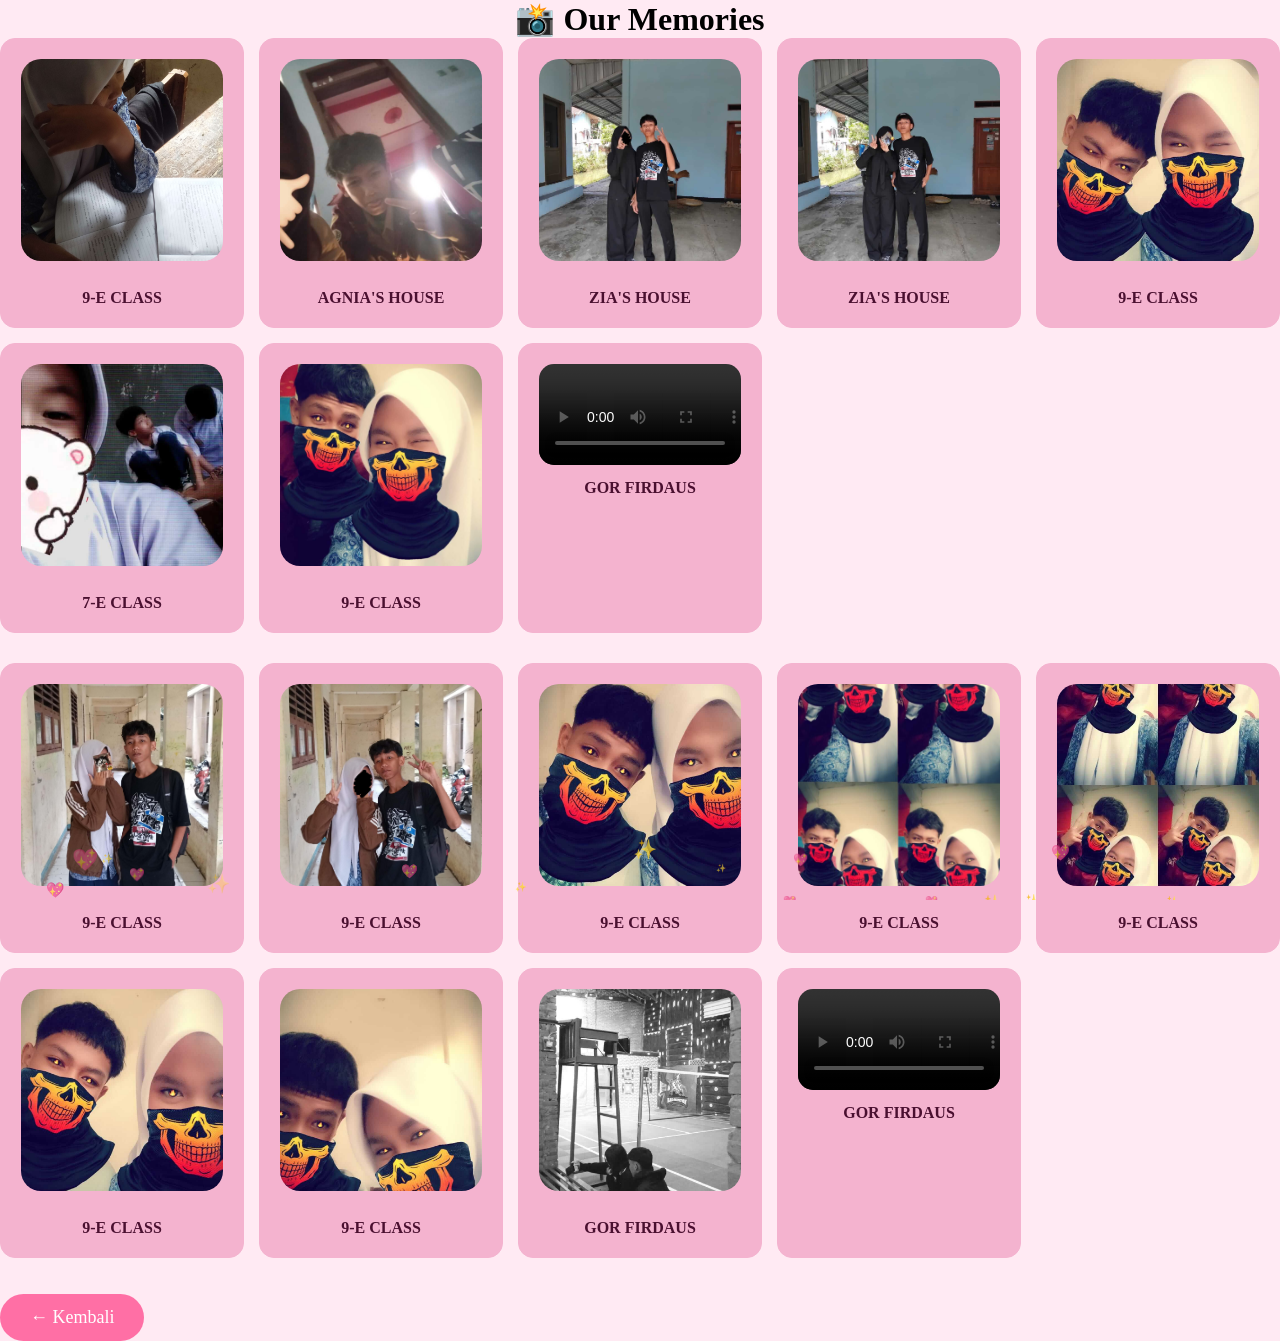
<file: galeri.html>
<!DOCTYPE html>
<html lang="id">

<head>

    <meta charset="UTF-8">

    <meta name="viewport" content="width=device-width, initial-scale=1.0">

    <title>Galeri 📸</title>
    <link rel="stylesheet" href="css/galeri.css">

</head>

<body>
    <div class="container">
    <audio id="bg-music" src="asset/music/abadi.mp3" loop></audio>
    <h1>📸 Our Memories</h1>
    <div class="container-galeri fade-in">
        <div class="grid-galeri">
        <div class="kolom kanan">
            <div class="box">
                <img src="asset/images/dia/9e.jpg"  class="memories" alt=""><br>
                <h2>9-E CLASS</h2>
            </div>
            <div class="box">
                <img src="asset/images/dia/home.jpg" class="memories" alt=""><br>
                <h2>AGNIA'S HOUSE</h2>
            </div>
            <div class="box">
                <img src="asset/images/dia/Hzia1.jpg" class="memories" alt=""><br>
                <h2>ZIA'S HOUSE</h2>
            </div>
            <div class="box">
                <img src="asset/images/dia/Hzia2.jpg" class="memories" alt=""><br>
                <h2>ZIA'S HOUSE</h2>
            </div>
            <div class="box">
                <img src="asset/images/dia/batik1.jpg" class="memories" alt=""><br>
                <h2>9-E CLASS</h2>
            </div>
            <div class="box">
                <img src="asset/images/dia/kls7.jpg" class="memories" alt=""><br>
                <h2>7-E CLASS</h2>
            </div>
            <div class="box">
                <img src="asset/images/dia/3s.jpg" class="memories" alt=""><br>
                <h2>9-E CLASS</h2>
            </div>
            <div class="box">
                <video src="asset/images/dia/tiktok.mp4" class="memories" type="video/mp4" controls></video><br>
                <h2>GOR FIRDAUS</h2>
            </div>
        </div>
        <div class="kolom kiri">
            <div class="box">
                <img src="asset/images/dia/kls2.jpg" class="memories" alt="">  <br>
                <h2>9-E CLASS</h2> 
            </div>
            <div class="box">
                <img src="asset/images/dia/kls1.jpg" class="memories" alt=""><br>
                <h2>9-E CLASS</h2>
            </div>
            <div class="box">
                <img src="asset/images/dia/batik2.jpg" class="memories" alt=""><br>
                <h2>9-E CLASS</h2>
            </div>
            <div class="box">
                <img src="asset/images/dia/3s1.jpg" class="memories" alt=""><br>
                <h2>9-E CLASS</h2>
            </div>
            <div class="box">
                <img src="asset/images/dia/3s2.jpg" class="memories" alt=""><br>
                <h2>9-E CLASS</h2>
            </div>
            <div class="box">
                <img src="asset/images/dia/hoodie.jpg" class="memories" alt=""><br>
                <h2>9-E CLASS</h2>
            </div>
            <div class="box">
                <img src="asset/images/dia/hoodie2.jpg" class="memories" alt=""><br>
                <h2>9-E CLASS</h2>
            </div>
            <div class="box">
                <img src="asset/images/dia/gor.jpg" class="memories" alt=""><br>
                <h2>GOR FIRDAUS</h2>
            </div>
            <div class="box">
                <video src="asset/images/dia/gor.mp4" class="memories" type="video/mp4" controls></video><br>
                <h2>GOR FIRDAUS</h2>
            </div>
        </div>
        </div>
    </div>
    </div><br><br>
    <a href="menu.html" class="btn">
        ← Kembali
    </a>
    <canvas id="particles"></canvas>

    <style>
    #particles {
        position: fixed;
        top: 0;
        left: 0;
        width: 100%;
        height: 100%;
        pointer-events: none; /* biar nggak nge-block klik tombol di bawahnya */
        z-index: 9999;
    }
    </style>
    <script>
        const music = document.getElementById('bg-music');
    
    // coba autoplay
    music.play().catch(() => {
        // kalau diblokir browser, baru play saat halaman disentuh
        document.addEventListener('click', () => {
            music.play();
        }, { once: true });
    });

    const canvas = document.getElementById('particles');
        const ctx = canvas.getContext('2d');

        function resize() {
            canvas.width = window.innerWidth;
            canvas.height = window.innerHeight;
        }
        resize();
        window.addEventListener('resize', resize);

        const particles = [];
        const jumlahPartikel = 40;

        function buatPartikel() {
            return {
                x: Math.random() * canvas.width,
                y: canvas.height + Math.random() * 100,
                size: Math.random() * 14 + 8,
                speed: Math.random() * 1 + 0.5,
                drift: Math.random() * 1 - 0.5,
                opacity: Math.random() * 0.5 + 0.3,
                emoji: Math.random() > 0.5 ? '💖' : '✨'
            };
        }

        for (let i = 0; i < jumlahPartikel; i++) {
            particles.push(buatPartikel());
        }

        function animate() {
            ctx.clearRect(0, 0, canvas.width, canvas.height);

            particles.forEach(p => {
                ctx.globalAlpha = p.opacity;
                ctx.font = `${p.size}px Arial`;
                ctx.fillText(p.emoji, p.x, p.y);

                p.y -= p.speed;
                p.x += p.drift;

                if (p.y < -20) {
                    p.y = canvas.height + 20;
                    p.x = Math.random() * canvas.width;
                }
            });

            requestAnimationFrame(animate);
        }

        animate();
    </script>
</body>

</html>
</file>
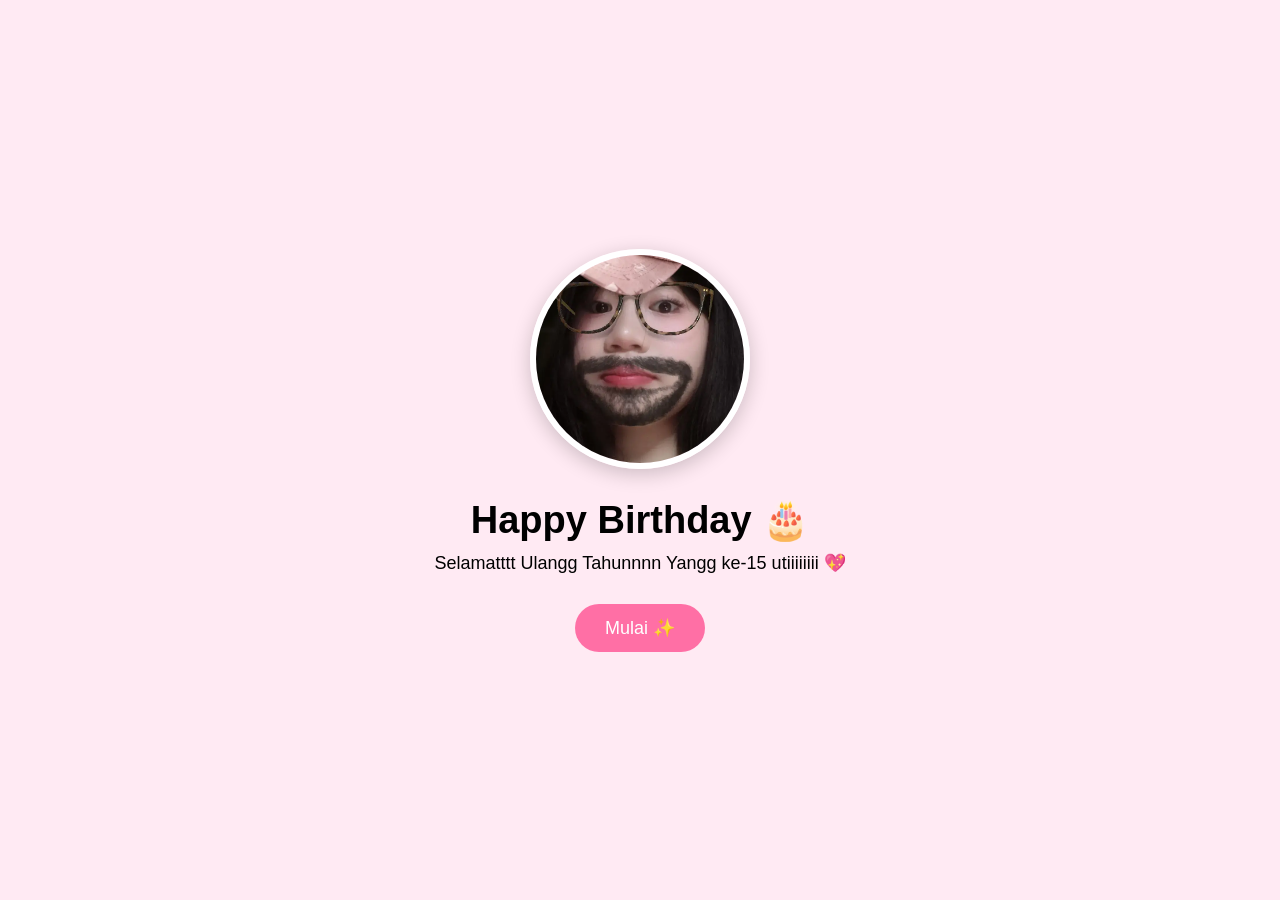
<file: home.html>
<!DOCTYPE html>
<html lang="en">
<head>
    <meta charset="UTF-8">
    <meta http-equiv="X-UA-Compatible" content="IE=edge">
    <meta name="viewport" content="width=device-width, initial-scale=1.0">
    <title>Happy Birthday 🎂</title>
    <link rel="stylesheet" href="css/style.css">
</head>
<body>
    <div class="container">
        <div class="photo-container">
            <img src="asset/images/opening.png" alt="Foto">
        </div>

       <audio class="song" loop autoplay>
        <source src="./asset/music/hbd.mp3" type="audio/mpeg">
       </audio>

        <h1>Happy Birthday 🎂</h1>

        <p>Selamatttt Ulangg Tahunnnn Yangg ke-15 utiiiiiiii 💖</p>

        <a href="menu.html" class="btn">
            Mulai ✨
        </a>
    </div>

    <div class="hearts">
        <span>💗</span>
        <span>💖</span>
        <span>💕</span>
        <span>💓</span>
        <span>💗</span>
        <span>💖</span>
    </div>
</body>
</html>
</file>
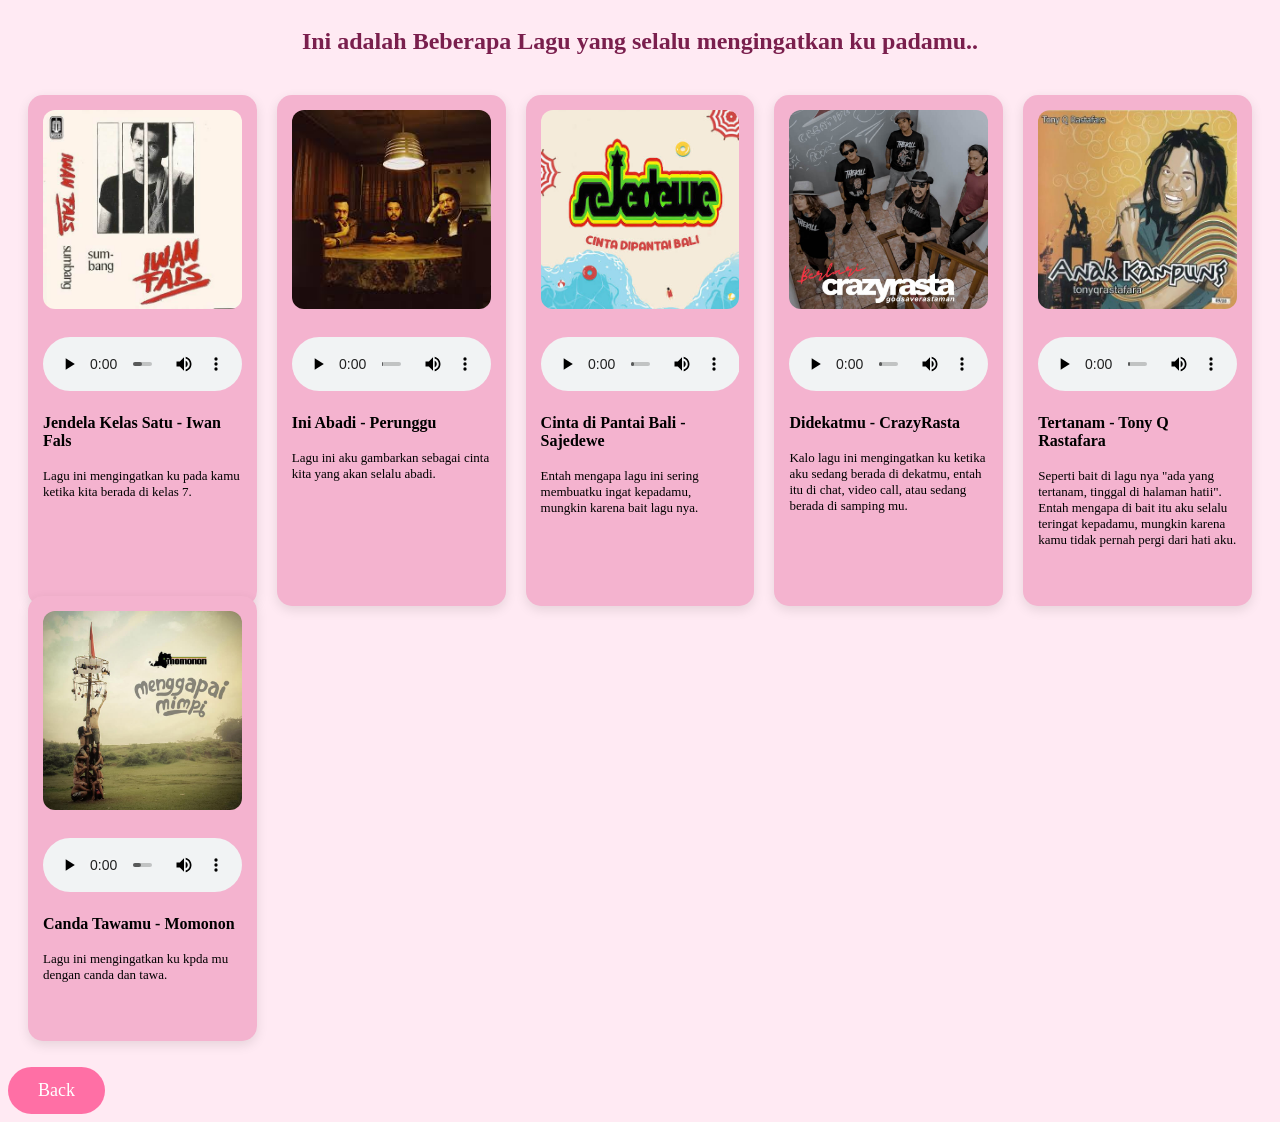
<file: lagu.html>
<!DOCTYPE html>
<html lang="en">
<head>
    <meta charset="UTF-8">
    <meta http-equiv="X-UA-Compatible" content="IE=edge">
    <meta name="viewport" content="width=device-width, initial-scale=1.0">
    <title>Lagu</title>
    <link rel="stylesheet" href="css/lagu.css
    ">
</head>
<body>
    <h2 class="judul-utama">Ini adalah Beberapa Lagu yang selalu mengingatkan ku padamu..</h2>

    <div class="container">

    <div class="lagu">
    <div class="box">
        <img src="asset/images/kelas1.jpg" alt="" >
        <br>
        <audio src="asset/music/kelas1.mp3" type="audio/mpeg" controls></audio>
        <h2>Jendela Kelas Satu - Iwan Fals</h2>
        <p>Lagu ini mengingatkan ku pada kamu ketika kita berada di kelas 7.</p>
    </div>

    <div class="box">
        <img src="asset/images/abadi.jpg" alt=""><br>
        <audio src="asset/music/abadi.mp3" type="audio/mpeg" controls></audio>
        <h2>Ini Abadi - Perunggu</h2>
        <p>Lagu ini aku gambarkan sebagai cinta kita yang akan selalu abadi.</p>
    </div>

    <div class="box">
        <img src="asset/images/sajedewe.jpg" alt="">
        <br>
        <audio src="asset/music/sajedewe.mp3" type="audio/mpeg" controls></audio>
        <h2>Cinta di Pantai Bali - Sajedewe</h2>
        <p>Entah mengapa lagu ini sering membuatku ingat kepadamu, mungkin karena bait lagu nya.</p>
    </div>

    <div class="box">
        <img src="asset/images/didekatmu.jpg" alt=""><br>
        <audio src="asset/music/didekatmu.mp3" type="audio/mpeg" controls></audio>
        <h2>Didekatmu - CrazyRasta</h2>
        <p>Kalo lagu ini mengingatkan ku ketika aku sedang berada di dekatmu, entah itu di chat, video call, atau sedang 
            berada di samping mu.
        </p>
    </div>

    <div class="box">
        <img src="asset/images/tertanam.jpg" alt=""><br>
        <audio src="asset/music/tertanam.mp3" type="audio/mpeg" controls></audio>
        <h2>Tertanam - Tony Q Rastafara</h2>
        <p>Seperti bait di lagu nya "ada yang tertanam, tinggal di halaman hatii".
            Entah mengapa di bait itu aku selalu teringat kepadamu, mungkin karena kamu tidak pernah pergi dari hati aku.
        </p>
    </div>

    <div class="box">
        <img src="asset/images/momonon.jpg" alt=""><br>
        <audio src="asset/music/momonon.mp3" type="audio/mpeg" controls></audio>
        <h2>Canda Tawamu - Momonon</h2>
        <p>Lagu ini mengingatkan ku kpda mu dengan canda dan tawa.</p>
    </div>
    </div>
    
</div><br><br>

<a href="menu.html" class="btn">Back</a>

</body>
</html>
</file>
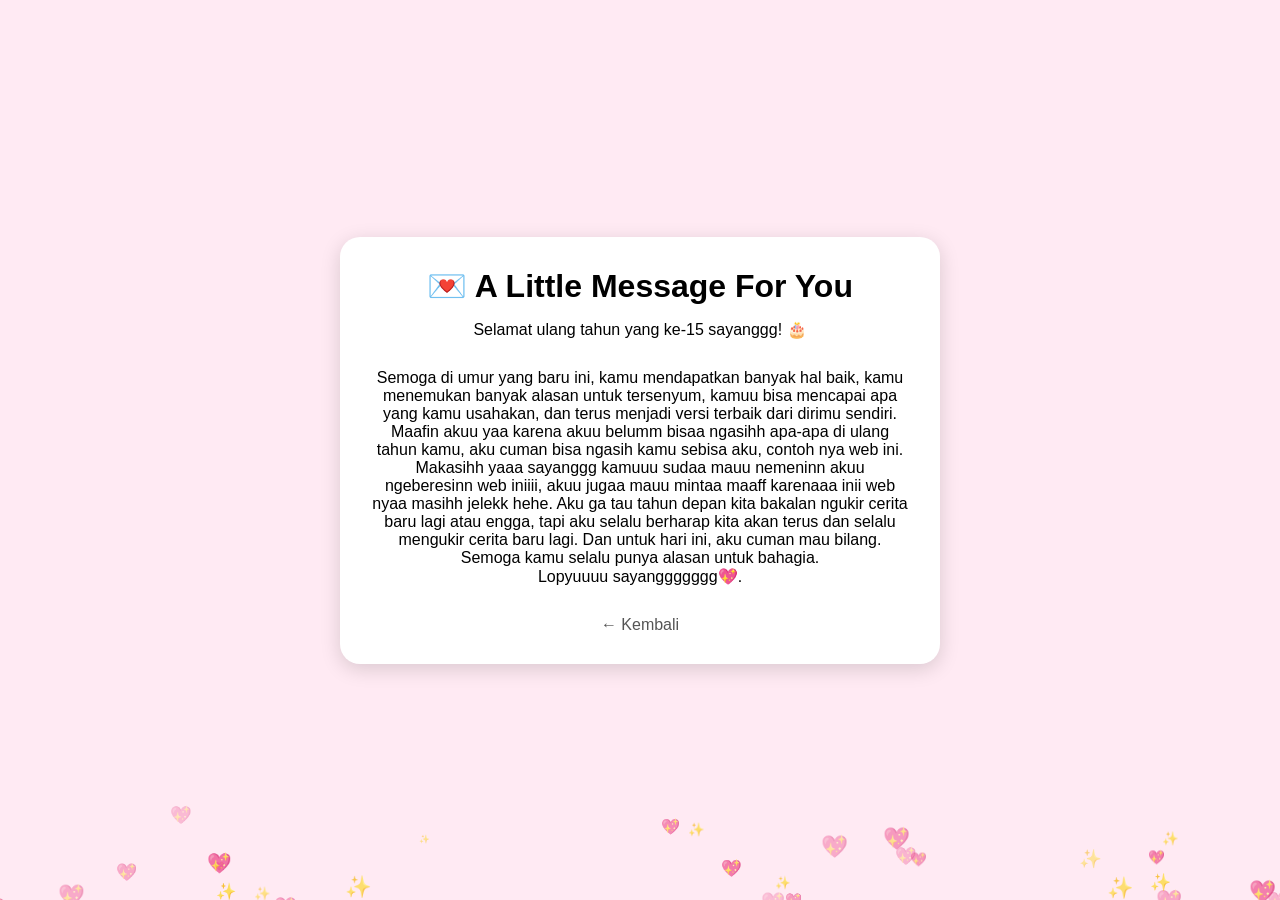
<file: ucapan.html>
<!DOCTYPE html>
<html lang="id">

<head>

    <meta charset="UTF-8">

    <meta name="viewport" content="width=device-width, initial-scale=1.0">

    <title>Ucapan 💌</title>
    <link rel="stylesheet" href="css/ucapan.css">
</head>

<body>
    <div class="container">
    <audio id="bg-music" src="asset/music/abadi.mp3" loop></audio>
    <h1>💌 A Little Message For You</h1>

    <p>
        Selamat ulang tahun yang ke-15 sayanggg! 🎂
    </p>

    <p>
        Semoga di umur yang baru ini,
        kamu mendapatkan banyak hal baik,
        kamu menemukan banyak alasan untuk tersenyum,
        kamuu bisa mencapai apa yang kamu usahakan,
        dan terus menjadi versi terbaik dari dirimu sendiri.
        Maafin akuu yaa karena akuu belumm bisaa ngasihh apa-apa di ulang tahun kamu,
        aku cuman bisa ngasih kamu sebisa aku, contoh nya web ini.
        Makasihh yaaa sayanggg kamuuu sudaa mauu nemeninn akuu ngeberesinn web iniiii, 
        akuu jugaa mauu mintaa maaff karenaaa inii web nyaa masihh jelekk hehe.
        Aku ga tau tahun depan kita bakalan ngukir cerita baru lagi atau engga,
        tapi aku selalu berharap kita akan terus dan selalu mengukir cerita baru lagi.
        Dan untuk hari ini, aku cuman mau bilang. 
        Semoga kamu selalu punya alasan untuk bahagia. <br>
        Lopyuuuu sayanggggggg💖.
    </p>

    <a href="menu.html" class="btn">
        ← Kembali
    </a>
    
    </div>
    <canvas id="particles"></canvas>

    <style>
    #particles {
        position: fixed;
        top: 0;
        left: 0;
        width: 100%;
        height: 100%;
        pointer-events: none; /* biar nggak nge-block klik tombol di bawahnya */
        z-index: 9999;
    }
    </style>
    <script>
        const music = document.getElementById('bg-music');
    
    // coba autoplay
    music.play().catch(() => {
        // kalau diblokir browser, baru play saat halaman disentuh
        document.addEventListener('click', () => {
            music.play();
        }, { once: true });
    });

        const canvas = document.getElementById('particles');
        const ctx = canvas.getContext('2d');

        function resize() {
            canvas.width = window.innerWidth;
            canvas.height = window.innerHeight;
        }
        resize();
        window.addEventListener('resize', resize);

        const particles = [];
        const jumlahPartikel = 40;

        function buatPartikel() {
            return {
                x: Math.random() * canvas.width,
                y: canvas.height + Math.random() * 100,
                size: Math.random() * 14 + 8,
                speed: Math.random() * 1 + 0.5,
                drift: Math.random() * 1 - 0.5,
                opacity: Math.random() * 0.5 + 0.3,
                emoji: Math.random() > 0.5 ? '💖' : '✨'
            };
        }

        for (let i = 0; i < jumlahPartikel; i++) {
            particles.push(buatPartikel());
        }

        function animate() {
            ctx.clearRect(0, 0, canvas.width, canvas.height);

            particles.forEach(p => {
                ctx.globalAlpha = p.opacity;
                ctx.font = `${p.size}px Arial`;
                ctx.fillText(p.emoji, p.x, p.y);

                p.y -= p.speed;
                p.x += p.drift;

                if (p.y < -20) {
                    p.y = canvas.height + 20;
                    p.x = Math.random() * canvas.width;
                }
            });

            requestAnimationFrame(animate);
        }

        animate();
    </script>
</body>

</html>
</file>
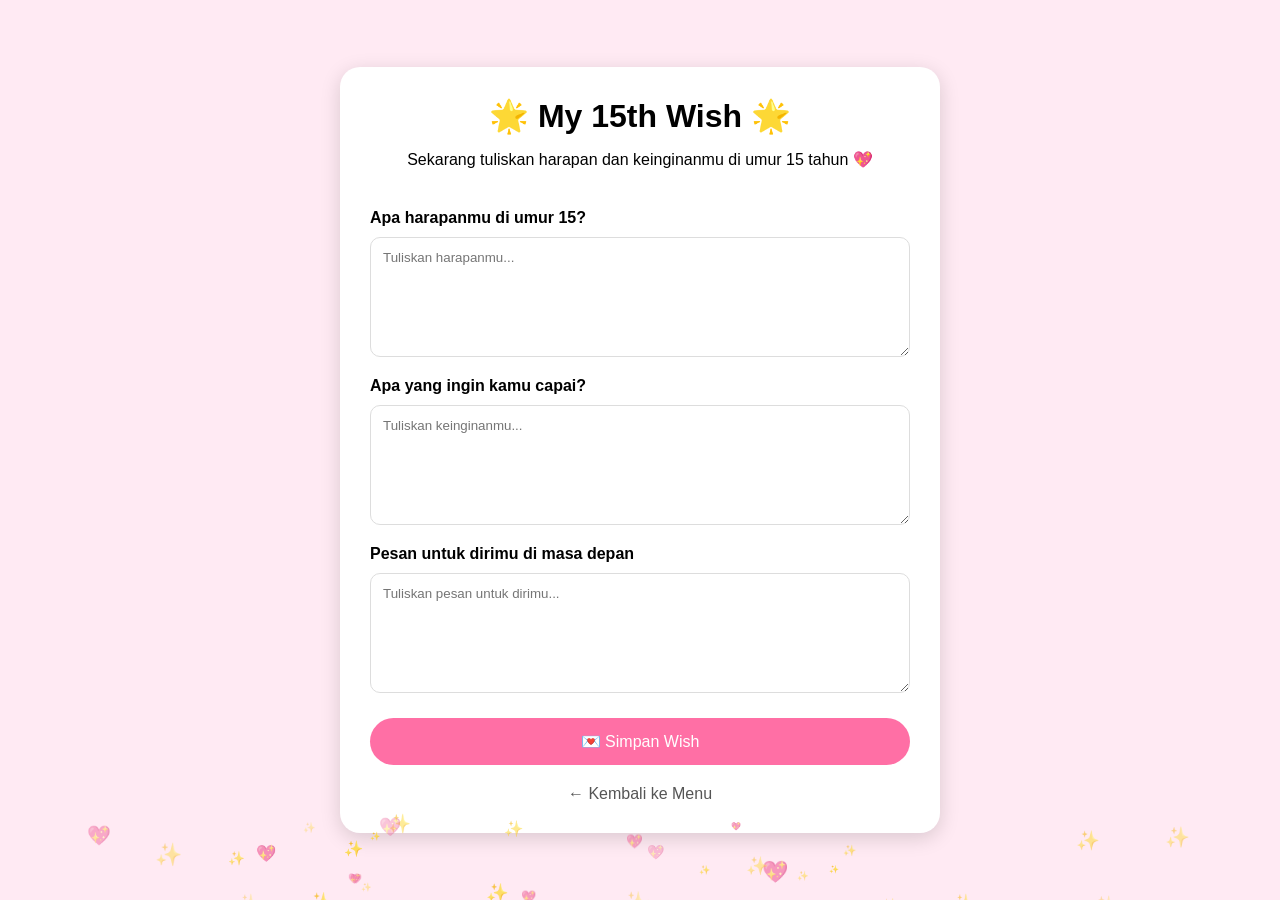
<file: wish.html>
<!DOCTYPE html>
<html lang="id">

<head>

    <meta charset="UTF-8">

    <meta name="viewport" content="width=device-width, initial-scale=1.0">

    <title>Wish Umur 15 🌟</title>

    <link rel="stylesheet" href="css/wish.css">

</head>

<body>

    <div class="wish-container">
    <audio id="bg-music" src="asset/music/wish.mp3" loop></audio>
        <h1>🌟 My 15th Wish 🌟</h1>

        <p>
            Sekarang tuliskan harapan dan keinginanmu
            di umur 15 tahun 💖
        </p>

        <form action="simpan_wish.php" method="POST">

            <label>
                Apa harapanmu di umur 15?
            </label>

            <textarea
                name="harapan"
                placeholder="Tuliskan harapanmu..."
                required
            ></textarea>


            <label>
                Apa yang ingin kamu capai?
            </label>

            <textarea
                name="keinginan"
                placeholder="Tuliskan keinginanmu..."
                required
            ></textarea>


            <label>
                Pesan untuk dirimu di masa depan
            </label>

            <textarea
                name="pesan"
                placeholder="Tuliskan pesan untuk dirimu..."
                required
            ></textarea>


            <button type="submit">
                💌 Simpan Wish
            </button>

        </form>

        <a href="menu.html">
            ← Kembali ke Menu
        </a>

    </div>
    <canvas id="particles"></canvas>

    <style>
    #particles {
        position: fixed;
        top: 0;
        left: 0;
        width: 100%;
        height: 100%;
        pointer-events: none; /* biar nggak nge-block klik tombol di bawahnya */
        z-index: 9999;
    }
    </style>
    <script>
        const music = document.getElementById('bg-music');
    
    // coba autoplay
    music.play().catch(() => {
        // kalau diblokir browser, baru play saat halaman disentuh
        document.addEventListener('click', () => {
            music.play();
        }, { once: true });
    });

    const canvas = document.getElementById('particles');
        const ctx = canvas.getContext('2d');

        function resize() {
            canvas.width = window.innerWidth;
            canvas.height = window.innerHeight;
        }
        resize();
        window.addEventListener('resize', resize);

        const particles = [];
        const jumlahPartikel = 40;

        function buatPartikel() {
            return {
                x: Math.random() * canvas.width,
                y: canvas.height + Math.random() * 100,
                size: Math.random() * 14 + 8,
                speed: Math.random() * 1 + 0.5,
                drift: Math.random() * 1 - 0.5,
                opacity: Math.random() * 0.5 + 0.3,
                emoji: Math.random() > 0.5 ? '💖' : '✨'
            };
        }

        for (let i = 0; i < jumlahPartikel; i++) {
            particles.push(buatPartikel());
        }

        function animate() {
            ctx.clearRect(0, 0, canvas.width, canvas.height);

            particles.forEach(p => {
                ctx.globalAlpha = p.opacity;
                ctx.font = `${p.size}px Arial`;
                ctx.fillText(p.emoji, p.x, p.y);

                p.y -= p.speed;
                p.x += p.drift;

                if (p.y < -20) {
                    p.y = canvas.height + 20;
                    p.x = Math.random() * canvas.width;
                }
            });

            requestAnimationFrame(animate);
        }

        animate();
    </script>
</body>

</html>
</file>
<file: css/galeri.css>
* {
    margin: 0;
    padding: 0;
    box-sizing: border-box;
}

body {
    min-height: 100vh;
    background: #ffeaf3;
   
}

.container {
    text-align: center;
}

.container-galeri {
    gap: 10px;
}

.grid-galeri {
    display: flex;
    flex-direction: column;
    gap: 30px;
}

.grid-galeri img {
    width: 100%;
    border-radius: 20px;
    transition: 0.4s;
    cursor: pointer;
}

.grid-galeri img:hover {
    transform: scale(1.05)
}

.kolom {
    display: grid;
    grid-template-columns: repeat(5, 1fr);
    gap: 15px;
}

.box {
    width: 100%;
    padding: 20px;
    border: 1px solid #f4b3cf;
    background-color: #f4b3cf;
    border-radius: 15px;
}

.box:hover {
    transform: scale(1.05)
}

.box h2 {
    color: #4a1030;      /* dark plum/maroon gelap - kontras tegas dari pink */
    font-size: 16px;
    margin-top: 10px;
    text-align: center;
}

img {
    width: 100%;
    aspect-ratio: 1 / 1;
    border-radius: 15px;
    display: block;
}

.a-galeri {
    background: rgba(255, 255, 255, 0.15);
    backdrop-filter: blur(15px);
    color: white;
    text-decoration: none;
    width: 90%;
    max-width: 700px;
    padding: 30px;
    flex-direction: column;
    align-items: center;
    gap: 20px;
    box-shadow: 0 20px 40px rgba(0, 0, 0, 0.3);
    transition: 0.3s ease;
}

.memories {
    width: 100%;
    border-radius: 15px;
    object-fit: cover;
}

.btn {
    display: inline-block;
    padding: 13px 30px;
    background: #ff6fa5;
    color: white;
    text-decoration: none;
    border-radius: 30px;
    font-size: 18px;
    transition: 0.3s;
    animation: tombolMasuk 1.5s ease 0.9s both;
}

@keyframes tombolMasuk {
    0% {
        opacity: 0;
        transform: translateY(20px);
    }

    100% {
        opacity: 1;
        transform: translateY(0);
    }
}

.btn:hover {
    transform: scale(0.5);
}

/* Tablet */
@media (max-width: 900px) {
    .kolom {
        grid-template-columns: repeat(3, 1fr);
    }
}

/* HP */
@media (max-width: 600px) {
    .kolom {
        grid-template-columns: repeat(2, 1fr);
        gap: 10px;
    }

    .box {
        padding: 10px;
    }

    .box h2 {
        font-size: 14px;
    }
}

/* HP kecil banget */
@media (max-width: 380px) {
    .kolom {
        grid-template-columns: repeat(2, 1fr);
        gap: 8px;
    }
}
</file>
<file: css/style.css>
* {
    margin: 0;
    padding: 0;
    box-sizing: border-box;
}

body {
    min-height: 100vh;

    display: flex;
    justify-content: center;
    align-items: center;

    background: #ffeaf3;

    font-family: Arial, sans-serif;

    text-align: center;
}

.container {
    width: 90%;
    max-width: 500px;
}

.song {
    visibility: hidden;
  }

.photo-container {
    margin-bottom: 25px;
    animation: fotoMasuk 1.5s ease;
}

@keyframes fotoMasuk {
    0% {
        opacity: 0;
        transform: scale(0.5);
    }

    100% {
        opacity: 1;
        transform: scale(1);
    }
}

.photo-container img {
    width: 220px;
    height: 220px;

    object-fit: cover;

    border-radius: 50%;

    border: 6px solid white;

    box-shadow: 0 5px 20px rgba(0,0,0,0.2);
}

h1 {
    font-size: 38px;
    margin-bottom: 10px;
    animation: judulMasuk 1.5s ease 0.3s both;
}

@keyframes judulMasuk {
    0% {
        opacity: 0;
    }

    100% {
        opacity: 1;
    }
}

p {
    font-size: 18px;
    margin-bottom: 30px;
}

.btn {
    display: inline-block;
    padding: 13px 30px;
    background: #ff6fa5;
    color: white;
    text-decoration: none;
    border-radius: 30px;
    font-size: 18px;
    transition: 0.3s;
    animation: tombolMasuk 1.5s ease 0.9s both,
                denyut 2s ease-in-out 2.5s infinite;
}

@keyframes tombolMasuk {
    0% {
        opacity: 0;
        transform: translateY(20px);
    }

    100% {
        opacity: 1;
        transform: translateY(0);
    }
}

@keyframes denyut {
    0%, 100% {
        transform: scale(1);
    }

    50% {
        transform: scale(1.08);
    }
}

.btn:hover {
    transform: scale(1.05);
}

.hearts {
    position: fixed;

    inset: 0;

    pointer-events: none;

    overflow: hidden;

    z-index: -1;
}

.hearts span {
    position: absolute;

    bottom: -50px;

    font-size: 25px;

    animation: naik 8s linear infinite;
}

.hearts span:nth-child(1) {
    left: 10%;
    animation-delay: 0s;
}

.hearts span:nth-child(2) {
    left: 25%;
    animation-delay: 2s;
}

.hearts span:nth-child(3) {
    left: 40%;
    animation-delay: 4s;
}

.hearts span:nth-child(4) {
    left: 60%;
    animation-delay: 1s;
}

.hearts span:nth-child(5) {
    left: 75%;
    animation-delay: 3s;
}

.hearts span:nth-child(6) {
    left: 90%;
    animation-delay: 5s;
}

@keyframes naik {

    0% {
        transform: translateY(0) rotate(0deg);
        opacity: 0;
    }

    10% {
        opacity: 1;
    }

    100% {
        transform: translateY(-110vh) rotate(360deg);
        opacity: 0;
    }

}

/* Tablet */
@media (max-width: 900px) {
    .kolom {
        grid-template-columns: repeat(3, 1fr);
    }
}

/* HP */
@media (max-width: 600px) {
    .kolom {
        grid-template-columns: repeat(2, 1fr);
        gap: 10px;
    }

    .box {
        padding: 10px;
    }

    .box h2 {
        font-size: 14px;
    }
}

/* HP kecil banget */
@media (max-width: 380px) {
    .kolom {
        grid-template-columns: repeat(2, 1fr);
        gap: 8px;
    }
}
</file>
<file: css/lagu.css>
body {
    background: #ffeaf3;
}

.container {
    max-width: 1400px;
    margin: 0 auto;
    padding: 20px;
}

.judul-utama {
    font-size: 24px;
    text-align: center;
    padding: 20px 15px;
    color: #7a1f4d;
    max-width: 900px;
    margin: 0 auto;
}

.lagu {
    display: grid;
    grid-template-columns: repeat(5, 1fr);
    gap: 20px;
}

.box {
    background: #f4b3cf;
    border-radius: 15px;
    padding: 15px;
    display: flex;
    flex-direction: column;
    height: 100%;
    box-shadow: 0 4px 12px rgba(0,0,0,0.1);
    cursor: pointer;

}

.box img {
    width: 100%;
    aspect-ratio: 1 / 1;
    object-fit: cover;
    border-radius: 12px;
}

.box audio {
    width: 100%;
    margin: 10px 0;
}

.box h2 {
    font-size: 16px;
    margin-bottom: 5px;
}

.box p {
    font-size: 13px;
    flex-grow: 1;
}

.box:hover {
    transform: scale(1.1);
}

.btn {
    display: inline-block;
    padding: 13px 30px;
    background: #ff6fa5;
    color: white;
    text-decoration: none;
    border-radius: 30px;
    font-size: 18px;
    transition: 0.3s;
    animation: tombolMasuk 1.5s ease 0.9s both,
                denyut 2s ease-in-out 2.5s infinite;
}

@keyframes tombolMasuk {
    0% {
        opacity: 0;
        transform: translateY(20px);
    }

    100% {
        opacity: 1;
        transform: translateY(0);
    }
}

@keyframes denyut {
    0%, 100% {
        transform: scale(1);
    }

    50% {
        transform: scale(1.08);
    }
}

.btn:hover {
    transform: scale(1.05);
}

/* Tablet */
@media (max-width: 1024px) {
    .lagu {
        grid-template-columns: repeat(3, 1fr);
    }

    .judul-utama {
        font-size: 20px;
    }
}

/* HP */
@media (max-width: 700px) {
    .lagu {
        grid-template-columns: repeat(2, 1fr);
        gap: 12px;
    }

    .container {
        padding: 12px;
    }

    .box h2 {
        font-size: 14px;
    }

    .box p {
        font-size: 12px;
    }

    .judul-utama {
        font-size: 18px;
        padding: 15px 10px;
    }
}

/* HP kecil banget */
@media (max-width: 400px) {
    .lagu {
        grid-template-columns: 1fr;
    }

    .judul-utama {
        font-size: 16px;
    }
}
</file>
<file: css/ucapan.css>
* {
    margin: 0;
    padding: 0;
    box-sizing: border-box;
}

body {
    min-height: 100vh;

    display: flex;
    justify-content: center;
    align-items: center;

    background: #ffeaf3;

    font-family: Arial, sans-serif;
}

.container {
    width: 90%;
    max-width: 600px;
    background: white;
    padding: 30px;
    border-radius: 20px;
    box-shadow: 0 5px 20px rgba(0,0,0,0.15);
    animation: wishMasuk 1s ease,
                denyut 2s ease-in-out infinite;
}

@keyframes wishMasuk {

    0% {
        opacity: 0;
        transform: translateY(50px) scale(0.95);
    }

    100% {
        opacity: 1;
        transform: translateY(0) scale(1);
    }

}

@keyframes denyut {
    0%, 100% {
        transform: scale(1);
    }

    50% {
        transform: scale(1.08);
    }
}   

h1 {
    text-align: center;
    margin-bottom: 15px;
    animation: judulWish 1s ease 0.3s both;
}

@keyframes judulWish {

    0% {
        opacity: 0;
        transform: translateY(-20px);
    }

    100% {
        opacity: 1;
        transform: translateY(0);
    }

}

p {
    text-align: center;

    margin-bottom: 30px;
}


.container > a {
    display: block;

    text-align: center;

    margin-top: 20px;

    color: #555;

    text-decoration: none;
}

.btn {
    display: block;

    text-align: center;

    margin-top: 20px;

    color: #555;

    text-decoration: none;
}

/* Tablet */
@media (max-width: 900px) {
    .kolom {
        grid-template-columns: repeat(3, 1fr);
    }
}

/* HP */
@media (max-width: 600px) {
    .kolom {
        grid-template-columns: repeat(2, 1fr);
        gap: 10px;
    }

    .box {
        padding: 10px;
    }

    .box h2 {
        font-size: 14px;
    }
}

/* HP kecil banget */
@media (max-width: 380px) {
    .kolom {
        grid-template-columns: repeat(2, 1fr);
        gap: 8px;
    }
}
</file>
<file: css/wish.css>
* {
    margin: 0;
    padding: 0;
    box-sizing: border-box;
}

body {
    min-height: 100vh;

    display: flex;
    justify-content: center;
    align-items: center;

    background: #ffeaf3;

    font-family: Arial, sans-serif;
}

.wish-container {
    width: 90%;
    max-width: 600px;
    background: white;
    padding: 30px;
    border-radius: 20px;
    box-shadow: 0 5px 20px rgba(0,0,0,0.15);
    animation: wishMasuk 1s ease;
}

@keyframes wishMasuk {

    0% {
        opacity: 0;
        transform: translateY(50px) scale(0.95);
    }

    100% {
        opacity: 1;
        transform: translateY(0) scale(1);
    }

}

h1 {
    text-align: center;
    margin-bottom: 15px;
    animation: judulWish 1s ease 0.3s both;
}

@keyframes judulWish {

    0% {
        opacity: 0;
        transform: translateY(-20px);
    }

    100% {
        opacity: 1;
        transform: translateY(0);
    }

}

p {
    text-align: center;

    margin-bottom: 30px;
}

form {
    display: flex;
    flex-direction: column;
    gap: 10px;
    animation: formMasuk 1s ease 0.5s both;
}

@keyframes formMasuk {

    0% {
        opacity: 0;
        transform: translateY(30px);
    }

    100% {
        opacity: 1;
        transform: translateY(0);
    }

}

label {
    font-weight: bold;

    margin-top: 10px;
}

textarea {
    width: 100%;

    min-height: 120px;

    padding: 12px;

    resize: vertical;

    border: 1px solid #ddd;

    border-radius: 10px;

    font-family: Arial;
}

button {
    margin-top: 15px;

    padding: 14px;

    border: none;

    border-radius: 25px;

    background: #ff6fa5;

    color: white;

    font-size: 16px;

    cursor: pointer;
}

button:hover {
    transform: scale(1.02);
}

.wish-container > a {
    display: block;

    text-align: center;

    margin-top: 20px;

    color: #555;

    text-decoration: none;
}



/* Tablet */
@media (max-width: 900px) {
    .kolom {
        grid-template-columns: repeat(3, 1fr);
    }
}

/* HP */
@media (max-width: 600px) {
    .kolom {
        grid-template-columns: repeat(2, 1fr);
        gap: 10px;
    }

    .box {
        padding: 10px;
    }

    .box h2 {
        font-size: 14px;
    }
}

/* HP kecil banget */
@media (max-width: 380px) {
    .kolom {
        grid-template-columns: repeat(2, 1fr);
        gap: 8px;
    }
}
</file>
